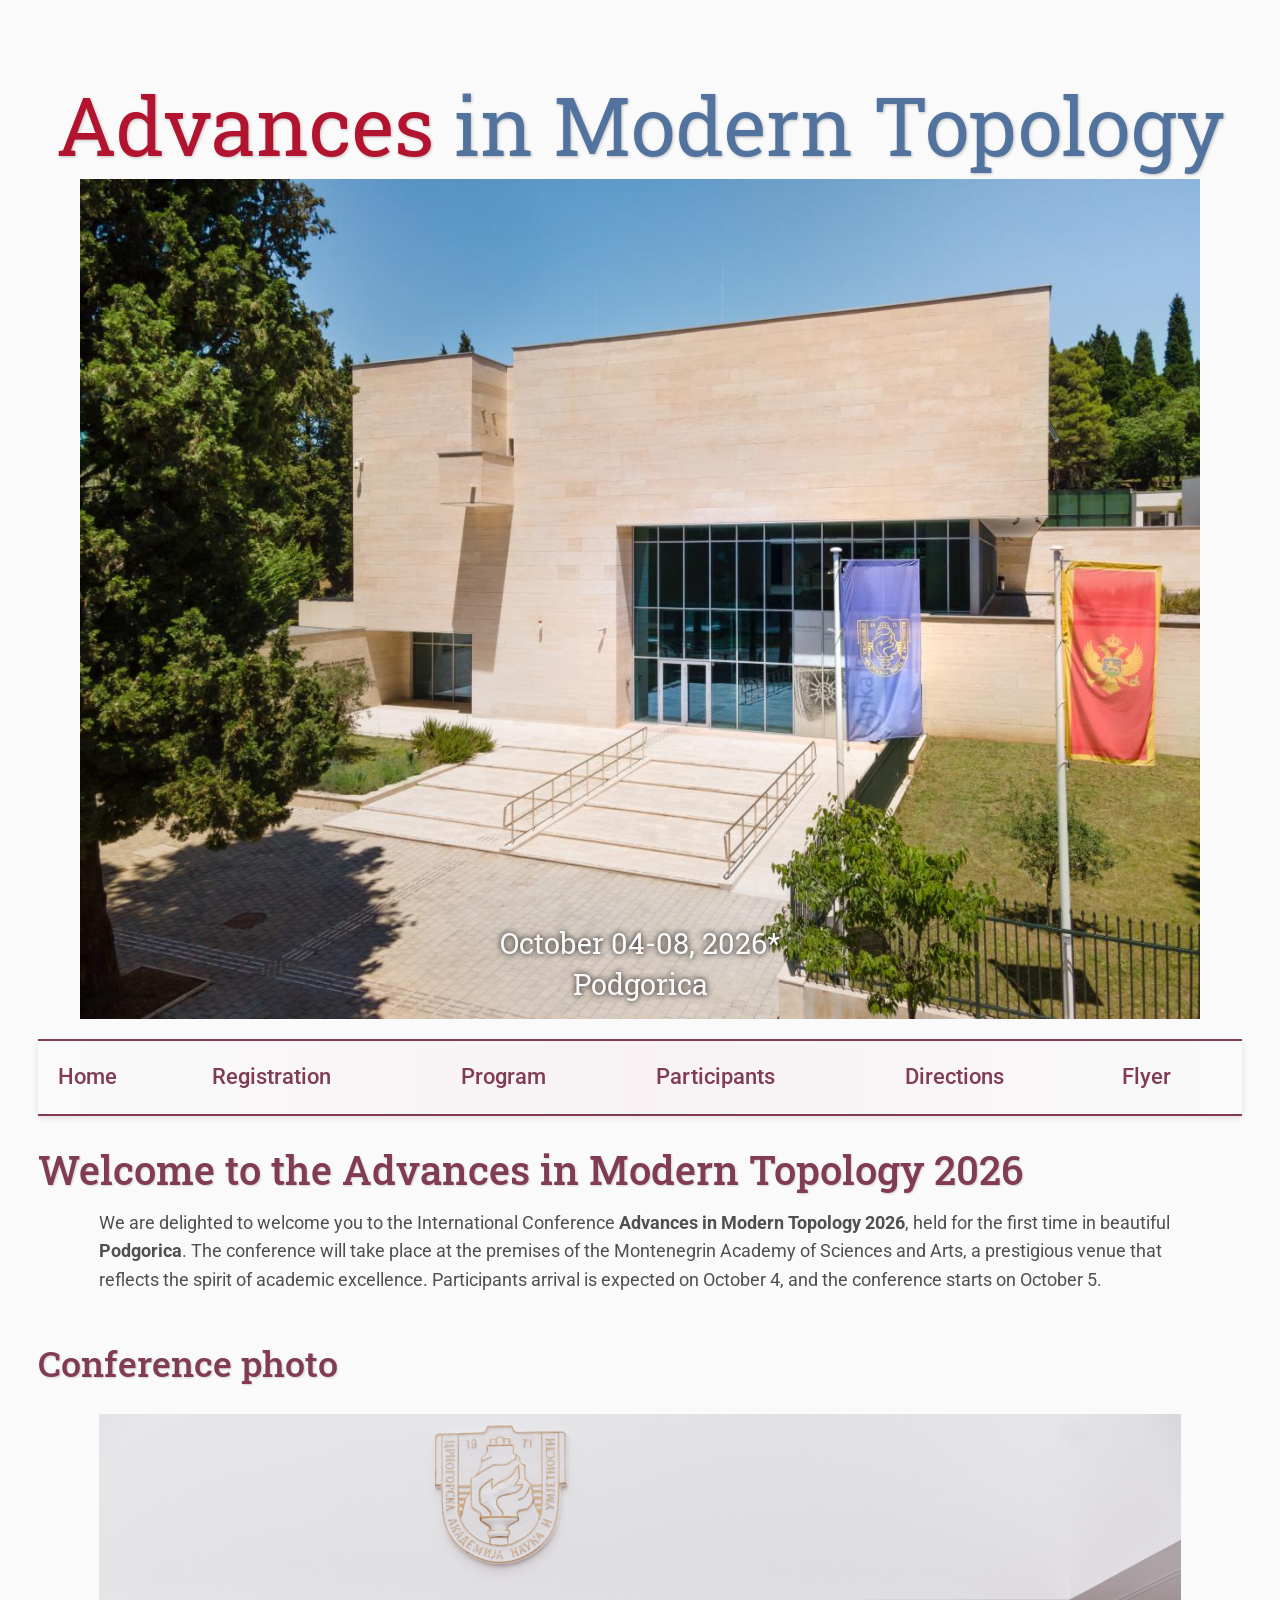
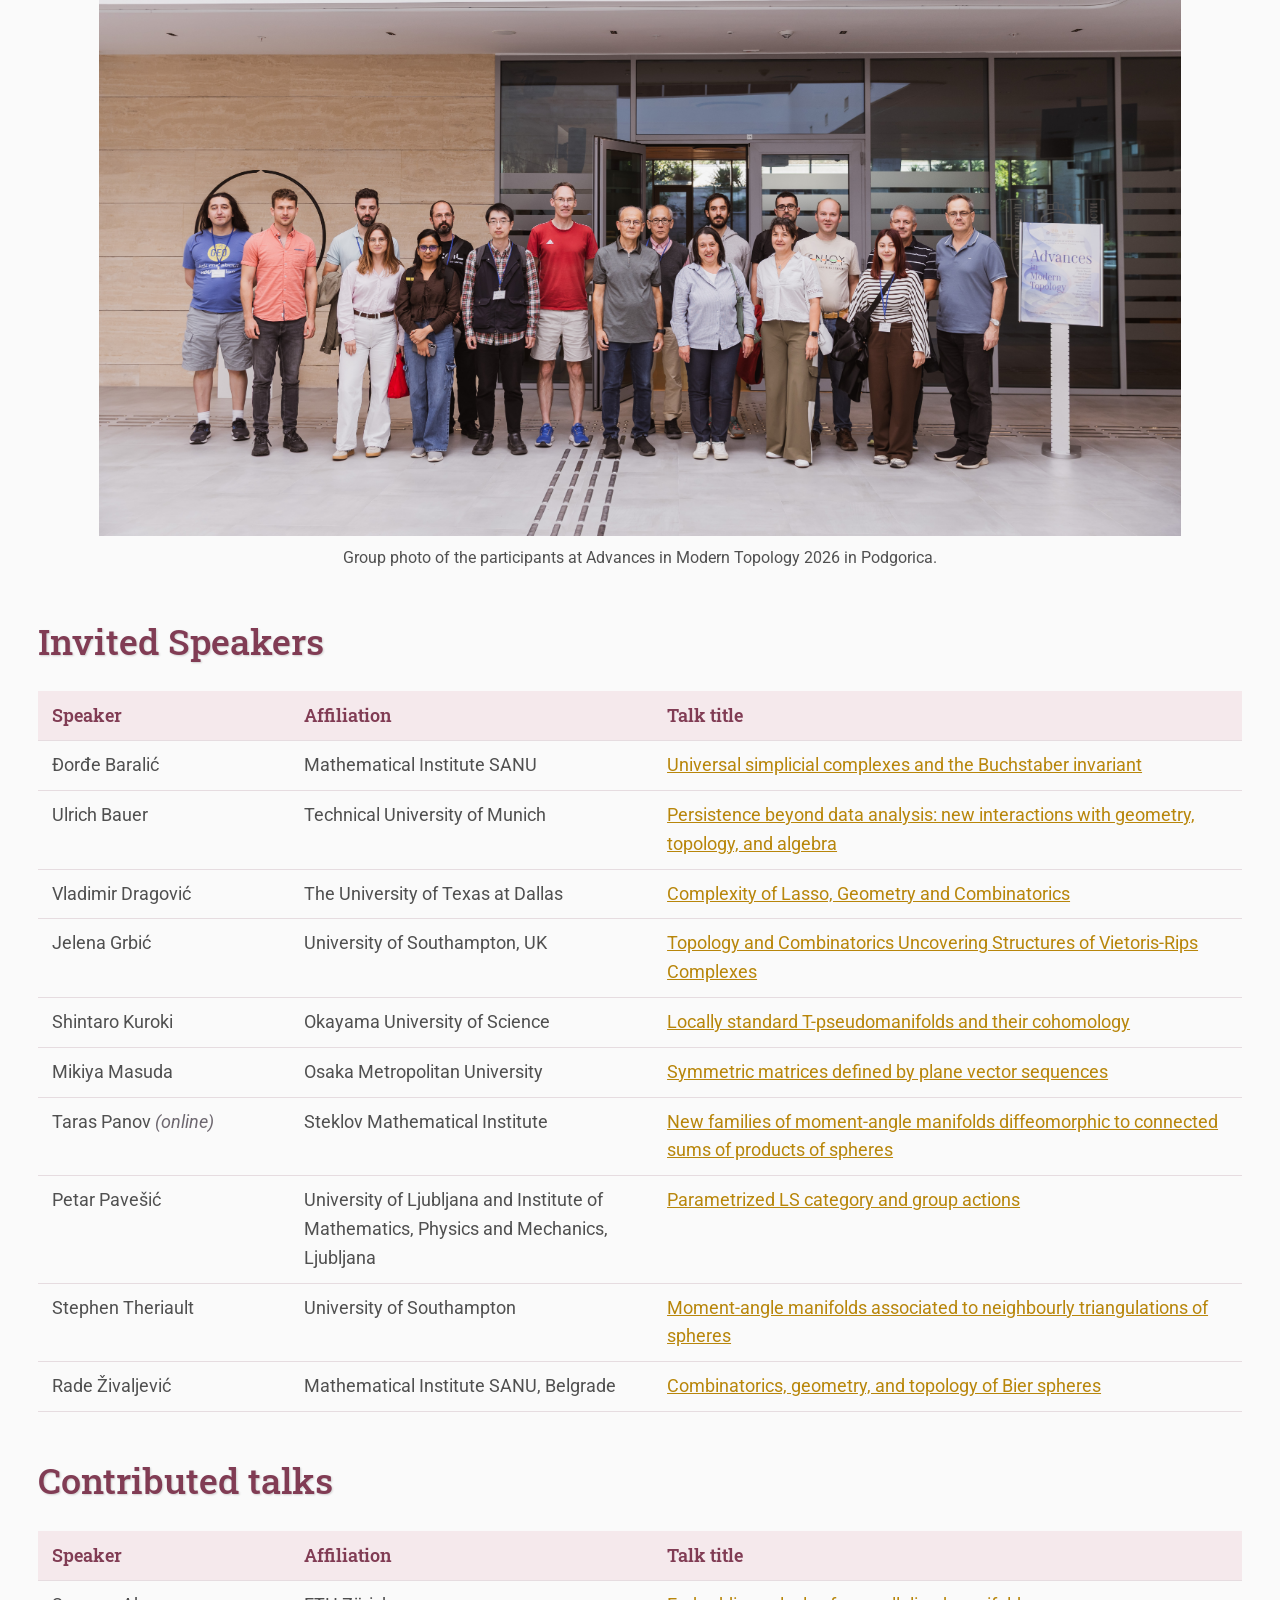
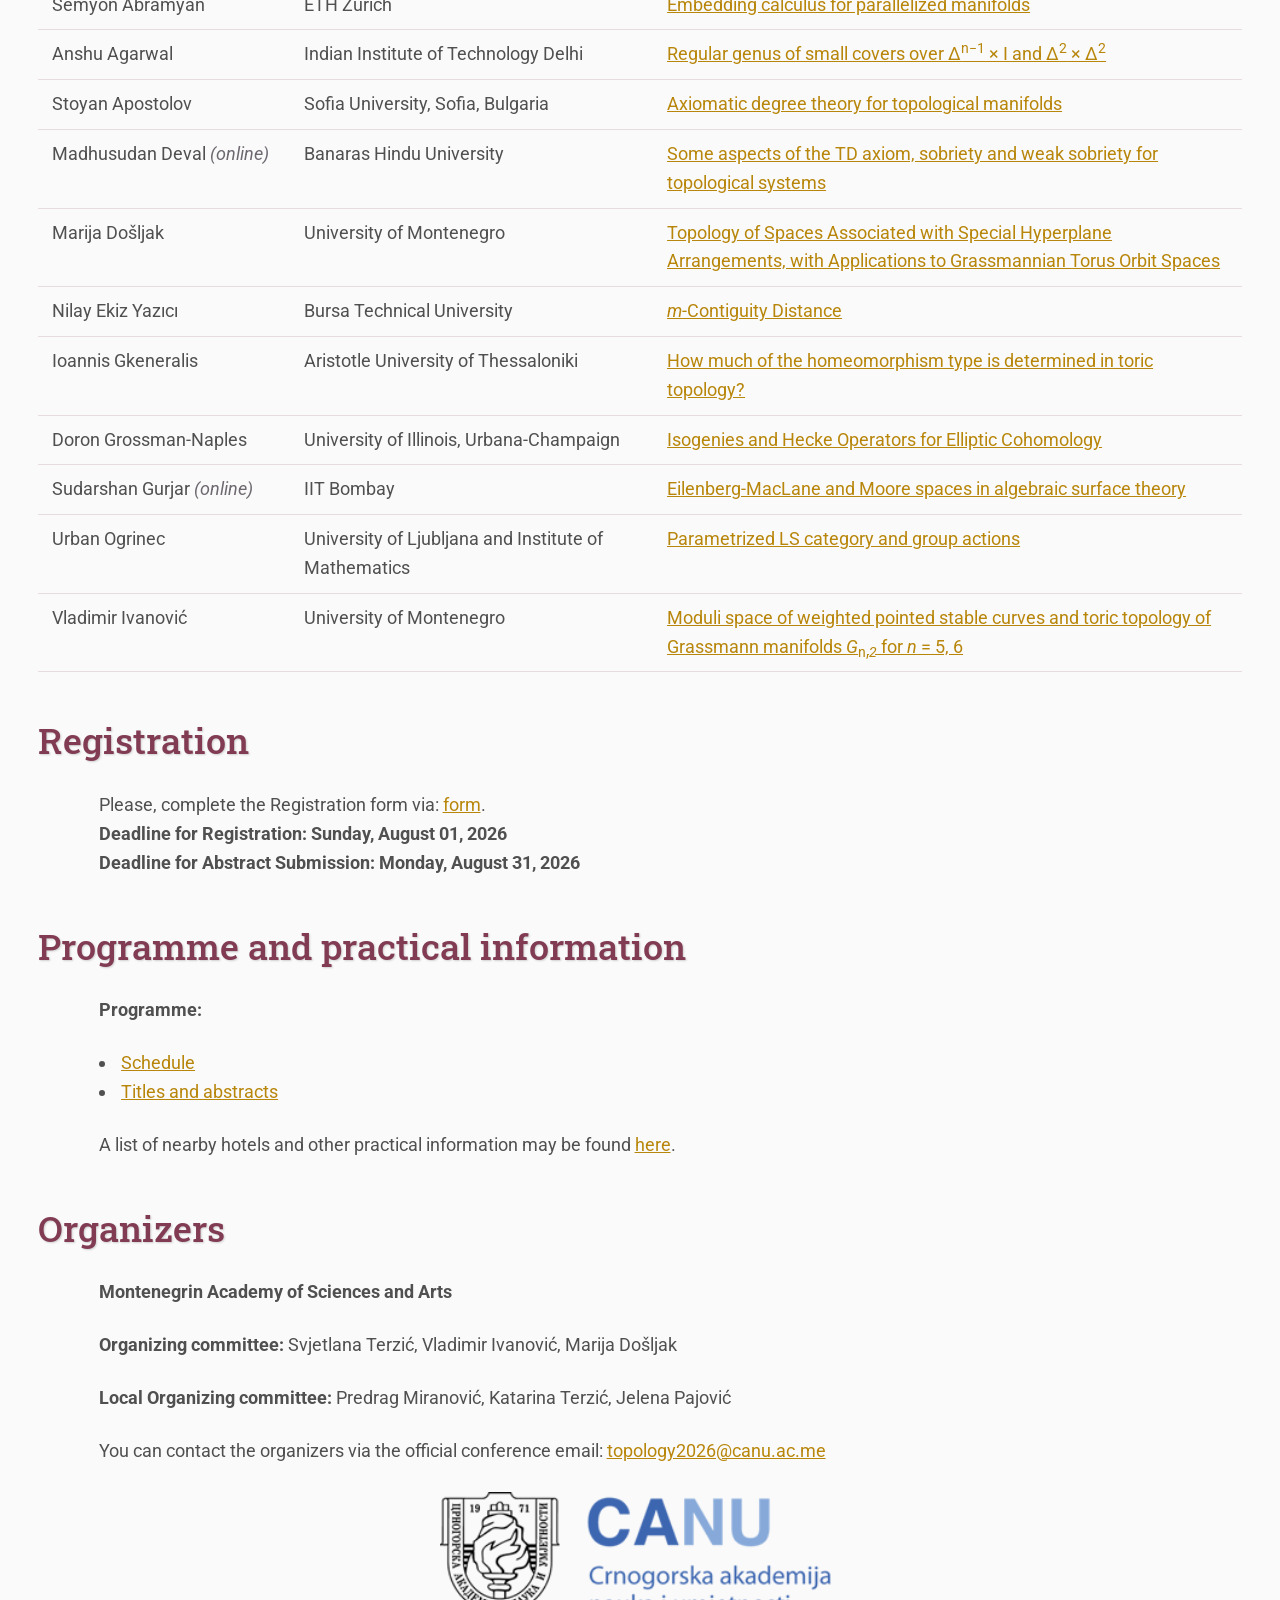
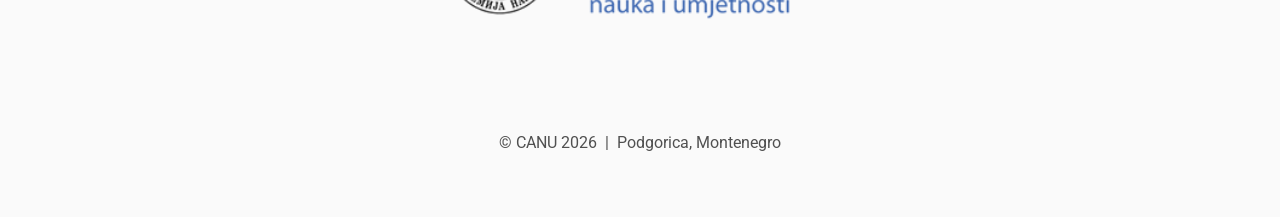
<file: index.html>
<!DOCTYPE html>
<html lang='en'>

<head>
    <base href=".">
    <link rel="shortcut icon" type="image/png" href="assets/favicon.png"/>
    <link rel="stylesheet" type="text/css" media="all" href="assets/main.css?v=20260910"/>
    <meta name="description" content="Advances in Modern Topology 2026">
    <meta name="viewport" content="width=device-width, initial-scale=1">
    <meta name="resource-type" content="document">
    <meta name="distribution" content="global">
    <meta name="KeyWords" content="Advances in Modern Topology 2026">
    <title>Advances in Modern  Topology 2026</title>
</head>

<body>

    <div class="banner">
  <span class="top-left">
    <span class="title1">Advances </span><span class="title2"> in Modern  Topology</span> 
  </span>
  <img src="assets/banner.jpg" alt="Conference venue" style="width:100%;">
   <div class="bottom-right">
            October 04-08, 2026* <br>  Podgorica<br>
        </div>
</div>
    <!-- <div class="banner">
        <img src="assets/banner.jpg" alt="Conference Template Banner">
        <div class="top-left">
            <span class="title1">Advances </span><span class="title2"> in Modern  Topology</span> 
        </div>
        <div class="bottom-right">
            October 04-08, 2026 <br>  Podgorica
        </div>
    </div> -->

    <table class="navigation">
        <tr>
            <td class="navigation">
                <a class="current" title="Conference Home Page" href=".">Home</a>
            </td>
            <td class="navigation">
                <a title="Register for the Conference" href="registration">Registration</a>
            </td>
            <td class="navigation program-dropdown">
                <a title="Conference Program" href="program">Program</a> 
                <div class="program-dropdown-menu">
                    <a href="program/abstracts">Abstracts</a>
                </div>
            </td>
            <td class="navigation">
                <a title="Conference Participants" href="participants">Participants</a>
            </td>
            <td class="navigation">
                <a title="Directions to the Conference" href="directions">Directions</a>
            </td>
            <td class="navigation">
                <a title="Conference Flyer" href="flyer">Flyer</a>
            </td>
        </tr>
    </table>
<section id="home">
  <h1>Welcome to the Advances in Modern Topology 2026</h1>
  <p>
We are delighted to welcome you to the International Conference <strong>Advances in Modern Topology 2026</strong>, 
held for the first time in beautiful <strong>Podgorica</strong>.
The conference will take place at the premises  of
the Montenegrin Academy of Sciences and Arts, a prestigious venue that
reflects the spirit of academic excellence. Participants arrival
is expected on October 4, and the conference starts on
October 5.
  </p>

    <h2>Conference photo</h2>
    <figure class="conference-photo">
        <a href="JA3A6002.jpg" target="_blank" rel="noopener">
            <img src="JA3A6002.jpg" alt="Participants at Advances in Modern Topology 2026 in Podgorica" loading="lazy">
        </a>
        <figcaption>Group photo of the participants at Advances in Modern Topology 2026 in Podgorica.</figcaption>
    </figure>

    <h2>Invited Speakers</h2>
    <table class="speakers">
        <thead>
            <tr>
                <th>Speaker</th>
                <th>Affiliation</th>
                <th>Talk title</th>
            </tr>
        </thead>
        <tbody>
            <tr>
                <td>Đorđe Baralić</td>
                <td>Mathematical Institute SANU</td>
                <td><a href="program/abstracts#dorde-baralic">Universal simplicial complexes and the Buchstaber invariant</a></td>
            </tr>
            <tr>
                <td>Ulrich Bauer</td>
                <td>Technical University of Munich</td>
                <td><a href="program/abstracts#ulrich-bauer">Persistence beyond data analysis: new interactions with geometry, topology, and algebra</a></td>
            </tr>
            <tr>
                <td>Vladimir Dragović</td>
                <td>The University of Texas at Dallas</td>
                <td><a href="program/abstracts#vladimir-dragovic">Complexity of Lasso, Geometry and Combinatorics</a></td>
            </tr>
            <tr>
                <td>Jelena Grbić</td>
                <td>University of Southampton, UK</td>
                <td><a href="program/abstracts#jelena-grbic">Topology and Combinatorics Uncovering Structures of Vietoris-Rips Complexes</a></td>
            </tr>
            <tr>
                <td>Shintaro Kuroki</td>
                <td>Okayama University of Science</td>
                <td><a href="program/abstracts#shintaro-kuroki">Locally standard T-pseudomanifolds and their cohomology</a></td>
            </tr>
            <tr>
                <td>Mikiya Masuda</td>
                <td>Osaka Metropolitan University</td>
                <td><a href="program/abstracts#mikiya-masuda">Symmetric matrices defined by plane vector sequences</a></td>
            </tr>
            <tr>
                <td>Taras Panov <span class="online">(online)</span></td>
                <td>Steklov Mathematical Institute</td>
                <td><a href="program/abstracts#taras-panov">New families of moment-angle manifolds diffeomorphic to connected sums of products of spheres</a></td>
            </tr>
            <tr>
                <td>Petar Pavešić</td>
                <td>University of Ljubljana and Institute of Mathematics, Physics and Mechanics, Ljubljana</td>
                <td><a href="program/abstracts#petar-pavesic">Parametrized LS category and group actions</a></td>
            </tr>
            <tr>
                <td>Stephen Theriault</td>
                <td>University of Southampton</td>
                <td><a href="program/abstracts#stephen-theriault">Moment-angle manifolds associated to neighbourly triangulations of spheres</a></td>
            </tr>
            <tr>
                <td>Rade Živaljević</td>
                <td>Mathematical Institute SANU, Belgrade</td>
                <td><a href="program/abstracts#rade-zivaljevic">Combinatorics, geometry, and topology of Bier spheres</a></td>
            </tr>
        </tbody>
    </table>

  <h2>Contributed talks</h2>
  <table class="speakers">
      <thead>
          <tr>
              <th>Speaker</th>
              <th>Affiliation</th>
              <th>Talk title</th>
          </tr>
      </thead>
      <tbody>
          <tr>
              <td>Semyon Abramyan</td>
              <td>ETH Zürich</td>
              <td><a href="program/abstracts#semyon-abramyan">Embedding calculus for parallelized manifolds</a></td>
          </tr>
          <tr>
              <td>Anshu Agarwal</td>
              <td>Indian Institute of Technology Delhi</td>
              <td><a href="program/abstracts#anshu-agarwal">Regular genus of small covers over Δ<sup>n−1</sup> × I and Δ<sup>2</sup> × Δ<sup>2</sup></a></td>
          </tr>
          <tr>
              <td>Stoyan Apostolov</td>
              <td>Sofia University, Sofia, Bulgaria</td>
              <td><a href="program/abstracts#stoyan-apostolov">Axiomatic degree theory for topological manifolds</a></td>
          </tr>
          <tr>
              <td>Madhusudan Deval <span class="online">(online)</span></td>
              <td>Banaras Hindu University</td>
              <td><a href="program/abstracts#madhusudan-deval">Some aspects of the TD axiom, sobriety and weak sobriety for topological systems</a></td>
          </tr>
          <tr>
              <td>Marija Došljak</td>
              <td>University of Montenegro</td>
              <td><a href="program/abstracts#marija-dosljak">Topology of Spaces Associated with Special Hyperplane Arrangements, with Applications to Grassmannian Torus Orbit Spaces</a></td>
          </tr>
          <tr>
              <td>Nilay Ekiz Yazıcı</td>
              <td>Bursa Technical University</td>
              <td><a href="program/abstracts#nilay-ekiz-yazici"><em>m</em>-Contiguity Distance</a></td>
          </tr>
          <tr>
              <td>Ioannis Gkeneralis</td>
              <td>Aristotle University of Thessaloniki</td>
              <td><a href="program/abstracts#ioannis-gkeneralis">How much of the homeomorphism type is determined in toric topology?</a></td>
          </tr>
          <tr>
              <td>Doron Grossman-Naples</td>
              <td>University of Illinois, Urbana-Champaign</td>
              <td><a href="program/abstracts#doron-grossman-naples">Isogenies and Hecke Operators for Elliptic Cohomology</a></td>
          </tr>
          <tr>
              <td>Sudarshan Gurjar <span class="online">(online)</span></td>
              <td>IIT Bombay</td>
              <td><a href="program/abstracts#sudarshan-gurjar">Eilenberg-MacLane and Moore spaces in algebraic surface theory</a></td>
          </tr>
          <tr>
              <td>Urban Ogrinec</td>
              <td>University of Ljubljana and Institute of Mathematics</td>
              <td><a href="program/abstracts#urban-ogrinec">Parametrized LS category and group actions</a></td>
          </tr>
          <tr>
              <td>Vladimir Ivanović</td>
              <td>University of Montenegro</td>
              <td><a href="program/abstracts#vladimir-ivanovic">Moduli space of weighted pointed stable curves and toric topology of Grassmann manifolds <em>G</em><sub>n,<em>2</em></sub> for <em>n</em> = 5, 6</a></td>
          </tr>
      </tbody>
  </table>

    <!-- <h2>Topics</h2>
    <ul>
    <li>• Algebraic Topology</li>
    <li>• Algebraic Geometry</li>
    <li>• Applications and Interdisciplinary Approaches</li>
    </ul> -->

  <h2>Registration</h2>

   <p>Please, complete the Registration form via: 
    <a href="https://forms.gle/Fk1rVbHeUYNRgwCN9">form</a>. 
    <br><strong>Deadline for Registration: Sunday, August 01, 2026</strong><br>
    <strong>Deadline for Abstract Submission: Monday, August 31, 2026</strong><br></p> 
  </p>
</section>

    <h2>Programme and practical information</h2>
    <p><strong>Programme:</strong></p>
    <ul class="programme-list">
        <li><a href="program">Schedule</a></li>
        <li><a href="program/abstracts">Titles and abstracts</a></li>
    </ul>
    <p>A list of nearby hotels and other practical information may be found <a href="directions">here</a>.</p>

    <h2>Organizers</h2> 
    <p><strong>Montenegrin Academy of Sciences and Arts</strong></p>
    <p><strong>Organizing committee:</strong> 
        Svjetlana Terzić, 
        Vladimir Ivanović, 
        Marija Došljak
    </p>
    <p><strong>Local Organizing committee:</strong> Predrag Miranović, Katarina Terzić, Jelena Pajović</p>
    <p>
        You can contact the organizers via the official conference email: <a href="mailto:topology2026@canu.ac.me">topology2026@canu.ac.me</a>
    </p>
    <table class="sponsors">
        <tr>
            <td class="sponsor">
                <a href="http://www.canu.me/">
                    <img src="assets/canu.png" alt="First Sponsor Name">
                </a>
            </td>
            <!-- <td class="sponsor">
                <a href="http://www.canu.me/">
                    <img src="assets/kitten3.jpg" alt="Third Sponsor Name">
                </a> -->
            
        </tr>
    </table>

    <footer>
        &copy; CANU 2026
        &nbsp;|&nbsp; Podgorica, Montenegro
    </footer>

</body>
</html>
</file>
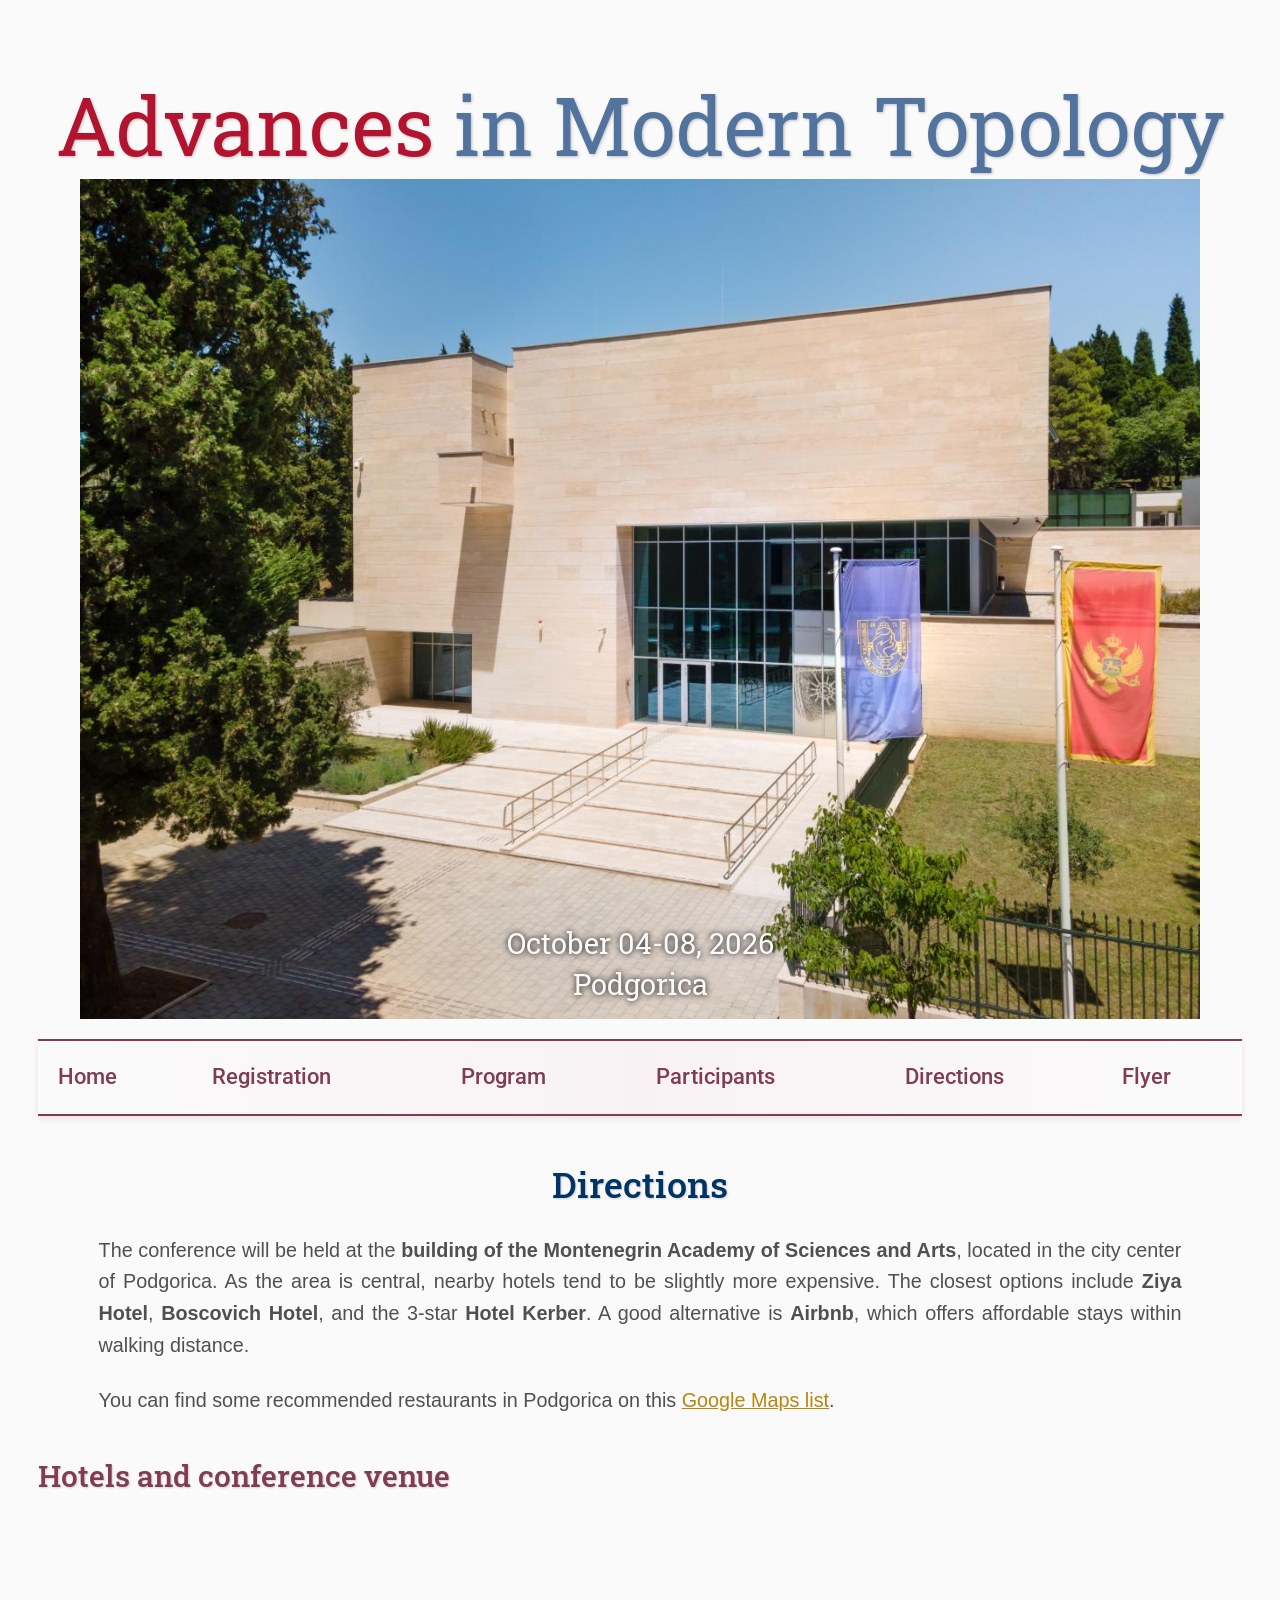
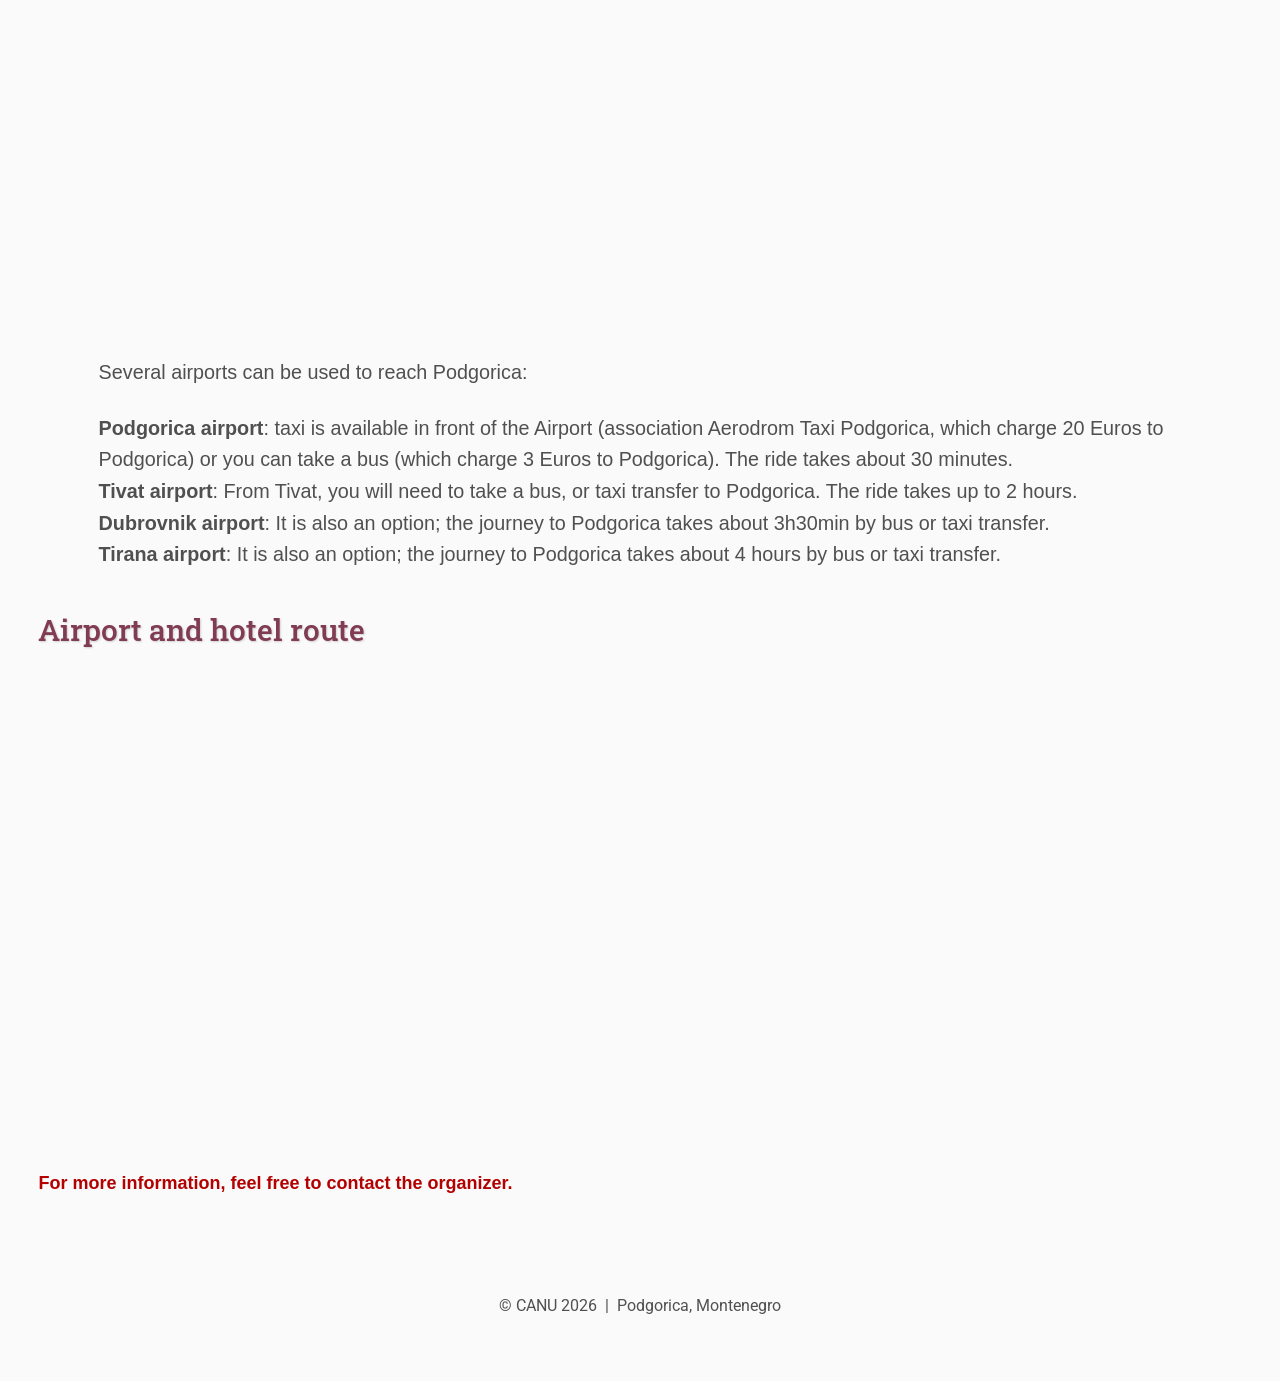
<file: directions/index.html>
<!DOCTYPE html>
<html lang='en'>

<head>
    <base href="..">
    <link rel="shortcut icon" type="image/png" href="assets/favicon.png"/>
    <link rel="stylesheet" type="text/css" media="all" href="assets/main.css?v=20260910"/>
    <meta name="description" content="Conference Template">
    <meta name="viewport" content="width=device-width, initial-scale=1">
    <meta name="resource-type" content="document">
    <meta name="distribution" content="global">
    <meta name="KeyWords" content="Conference">
    <title>Directions | Conference Template</title>
</head>

<body>

    <div class="banner">
  <span class="top-left">
    <span class="title1">Advances </span><span class="title2"> in Modern  Topology</span> 
  </span>
  <img src="assets/banner.jpg" alt="Conference venue" style="width:100%;">
   <div class="bottom-right">
            October 04-08, 2026 <br>  Podgorica
        </div>
</div>

    <table class="navigation">
        <tr>
            <td class="navigation">
                <a title="Conference Home Page" href=".">Home</a>
            </td>
            <td class="navigation">
                <a title="Register for the Conference" href="registration">Registration</a>
            </td>
            <td class="navigation program-dropdown">
                <a title="Conference Program" href="program">Program</a> 
                <div class="program-dropdown-menu">
                    <a href="program/abstracts">Abstracts</a>
                </div>
            </td>
            <td class="navigation">
                <a title="Conference Participants" href="participants">Participants</a>
            </td>
            <td class="navigation">
                <a class="current" title="Directions to the Conference" href="directions">Directions</a>
            </td>
            <td class="navigation">
                <a title="Conference Flyer" href="flyer">Flyer</a>
            </td>
        </tr>
    </table>


<section id="directions" style="margin: 2em 0; font-family: 'Segoe UI', sans-serif;">
  <h2 style="color: #003366; text-align: center;">Directions</h2>
  <p style="font-size: 1.1em; line-height: 1.6; text-align: justify;">
    The conference will be held at the <strong>building of the Montenegrin Academy of Sciences and Arts</strong>, located in the city center of Podgorica.
    As the area is central, nearby hotels tend to be slightly more expensive. The closest options include <strong>Ziya Hotel</strong>, <strong>Boscovich Hotel</strong>, and the 3‑star <strong>Hotel Kerber</strong>.
    A good alternative is <strong>Airbnb</strong>, which offers affordable stays within walking distance. 
  </p>
    <p style="font-size: 1.1em; line-height: 1.6; text-align: justify;">
        You can find some recommended restaurants in Podgorica on this <a href="https://maps.app.goo.gl/vGuSvb5BqeuJ3h2Z6" target="_blank" rel="noopener noreferrer">Google Maps list</a>.
    </p>

  <h3>Hotels and conference venue</h3>


    <!-- <iframe class="directions" src="https://www.google.com/maps/embed?pb=!1m16!1m12!1m3!1d2081.9420286631876!2d19.26877948616867!3d42.44240595621715!2m3!1f0!2f0!3f0!3m2!1i1024!2i768!4f13.1!2m1!1sHotels!5e0!3m2!1sen!2s!4v1775900545746!5m2!1sen!2s"></iframe> -->
<iframe class="directions" title="Hotels and conference venue in central Podgorica" src="https://www.google.com/maps/embed?pb=!1m16!1m12!1m3!1d2081.9420286631876!2d19.26877948616867!3d42.44240595621715!2m3!1f0!2f0!3f0!3m2!1i1024!2i768!4f13.1!2m1!1sHotels!5e0!3m2!1sen!2s!4v1775900545746!5m2!1sen!2s" allowfullscreen="" loading="lazy" referrerpolicy="no-referrer-when-downgrade"></iframe>
    

    <p style="font-size: 1.1em; line-height: 1.6; text-align: justify;">
    Several airports can be used to reach Podgorica:
  </p>
  <ul style="font-size: 1.1em; line-height: 1.6; ">
    <li><strong>Podgorica airport</strong>: taxi is available in front of the Airport (association Aerodrom Taxi Podgorica, which charge 20 Euros to Podgorica) or you can take a bus (which charge 3 Euros to Podgorica). The ride takes about 30 minutes.</li>
    <li><strong>Tivat airport</strong>: From Tivat, you will need to take a bus, or taxi transfer to Podgorica. The ride takes up to 2 hours.</li>
    <li><strong>Dubrovnik airport</strong>: It is also an option; the journey to Podgorica takes about 3h30min by bus or taxi transfer.</li>
    <li><strong>Tirana airport</strong>: It is also an option; the journey to Podgorica takes about 4 hours by bus or taxi transfer.</li>  
</ul>



<h3>Airport and hotel route</h3>
<iframe class="directions" title="Route from Podgorica Airport to hotels and the conference venue" src="https://www.google.com/maps/embed?pb=!1m52!1m12!1m3!1d33331.25904077908!2d19.26617210834634!3d42.40442391123263!2m3!1f0!2f0!3f0!3m2!1i1024!2i768!4f13.1!4m37!3e0!4m5!1s0x134de96c4166ce8f%3A0x9bb6c7b94a148fad!2sPodgorica%20Arpt%2C%20Podgorica%2081000%2C%20Montenegro!3m2!1d42.367829799999996!2d19.246746599999998!4m5!1s0x134deb41b37812cd%3A0x227456b5bd88b708!2sRamada%20by%20Wyndham%20Podgorica%2C%20Blv%20Save%20Kovacevica%2074%2C%20Podgorica%2081000%2C%20Montenegro!3m2!1d42.431243099999996!2d19.2630557!4m5!1s0x134deb46296b3aed:0xa830e65a91c3c50a!2sHilton%20Podgorica%20Crna%20Gora%2C%202%20Bulevar%20Svetog%20Petra%20Cetinjskog%2C%20Podgorica%2081000%2C%20Montenegro!3m2!1d42.4389031!2d19.263093299999998!4m5!1s0x134deb4f3cd44af1:0x5d9fb6322ce74267!2sBoscovich%20Boutique%20Hotel%2C%2055%20Marka%20Miljanova%2C%20Podgorica%2081000%2C%20Montenegro!3m2!1d42.4413194!2d19.2669458!4m5!1s0x134deb4c29937cdb:0x493914cd4206365f!2sZIYA%2C%2010%20Beogradska%2C%20Podgorica%2081000%2C%20Montenegro!3m2!1d42.4431893!2d19.267964499999998!4m5!1s0x134debf975e7ab0f:0x911110a6d07252a0!2sMontenegrin%20Academy%20of%20Sciences%20and%20Arts%20-%20CANU%2C%20Ulica%2C%205%20Rista%20Stijovi%C4%87%2C%20Podgorica%2C%20Montenegro!3m2!1d42.4431661!2d19.2707865!5e0!3m2!1sen!2s!4v1777881721284!5m2!1sen!2s" allowfullscreen="" loading="lazy" referrerpolicy="no-referrer-when-downgrade"></iframe>
    <!-- <img class="center" src="assets/kitten4.jpg" alt="This is just a kitten right now" id="kitten"> -->

   <br><br>
    <span style="font-weight: bold; color: #b30000;">For more information, feel free to contact the organizer.</span>
</section>
   <footer>
        &copy; CANU 2026
        &nbsp;|&nbsp; Podgorica, Montenegro
    </footer>

</body>
</html>
</file>
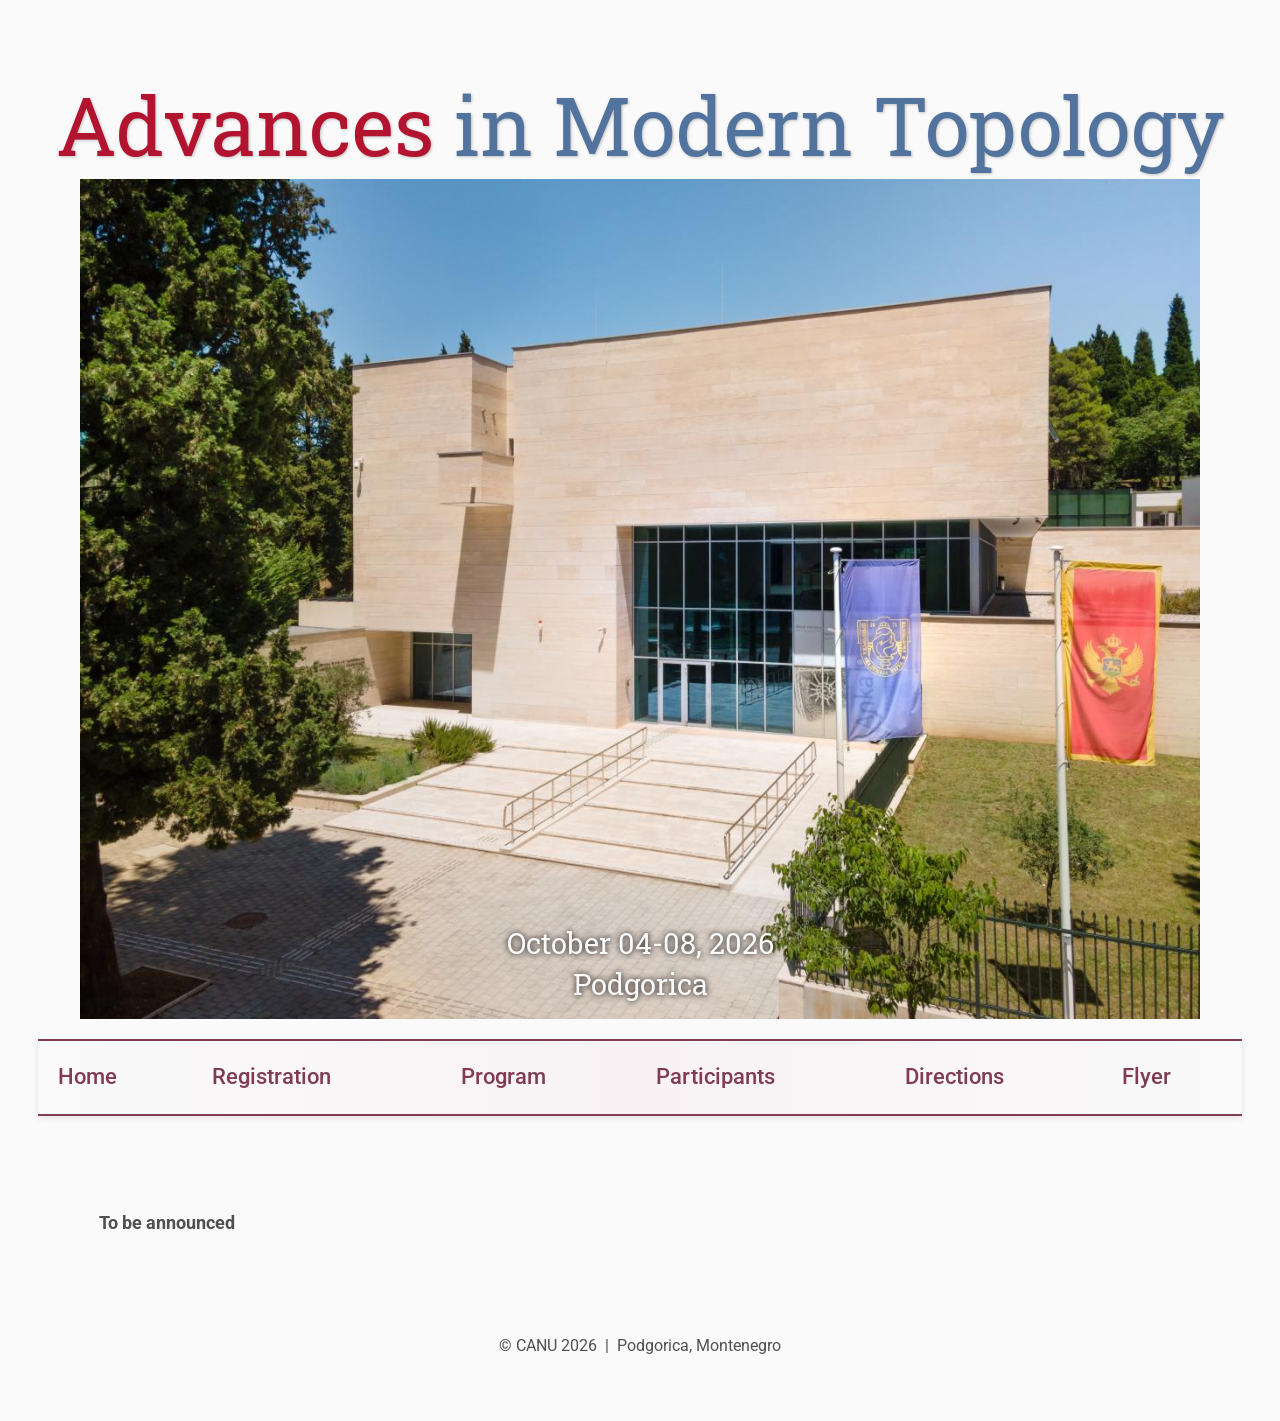
<file: flyer/index.html>
<!DOCTYPE html>
<html lang='en'>

<head>
    <base href="..">
    <link rel="shortcut icon" type="image/png" href="assets/favicon.png"/>
    <link rel="stylesheet" type="text/css" media="all" href="assets/main.css?v=20260910"/>
    <meta name="description" content="Conference Template">
    <meta name="viewport" content="width=device-width, initial-scale=1">
    <meta name="resource-type" content="document">
    <meta name="distribution" content="global">
    <meta name="KeyWords" content="Conference">
    <title>Flyer | Conference Template</title>
</head>

<body>

     <div class="banner">
  <span class="top-left">
    <span class="title1">Advances </span><span class="title2"> in Modern  Topology</span> 
  </span>
  <img src="assets/banner.jpg" alt="Conference venue" style="width:100%;">
   <div class="bottom-right">
            October 04-08, 2026 <br>  Podgorica
        </div>
</div>

    <table class="navigation">
        <tr>
            <td class="navigation">
                <a title="Conference Home Page" href=".">Home</a>
            </td>
            <td class="navigation">
                <a title="Register for the Conference" href="registration">Registration</a>
            </td>
            <td class="navigation program-dropdown">
                <a title="Conference Program" href="program">Program</a> 
                <div class="program-dropdown-menu">
                    <a href="program/abstracts">Abstracts</a>
                </div>
            </td>
            <td class="navigation">
                <a title="Conference Participants" href="participants">Participants</a>
            </td>
            <td class="navigation">
                <a title="Directions to the Conference" href="directions">Directions</a>
            </td>
            <td class="navigation">
                <a class="current" title="Conference Flyer" href="flyer">Flyer</a>
            </td>
        </tr>
    </table>

    <br>
    
    <div class="announcement">
        <p><strong>To be announced</strong></p>
    </div>
    <!-- <p>
        So these are the flyers that <a target="_blank" href="https://math.jonathanalcaraz.com/">Jonathan Alcaraz</a>
        designed for <a target="_blank" href="http://math.ucr.edu/~mathconn/">MathConnections 2019</a>.
        Click on the color or grayscale flyer below to download a pdf.
    </p>

    <table class="flyers">
        <tr>
            <td class="flyer">
                <a href="assets/MathConnections-Flyer.pdf">
                    <img src="assets/MathConnections-Flyer.png" alt="MathConnections Color Flyer" style="width:100%">
                </a>
            </td>
            <td class="flyer">
                <a href="assets/MathConnections-FlyerBW.pdf">
                    <img src="assets/MathConnections-FlyerBW.png" alt="MathConnections BW Flyer" style="width:100%">
                </a>
            </td>
        </tr>
    </table> -->

    <footer>
        &copy; CANU 2026
        &nbsp;|&nbsp; Podgorica, Montenegro
    </footer>

</body>
</html>
</file>
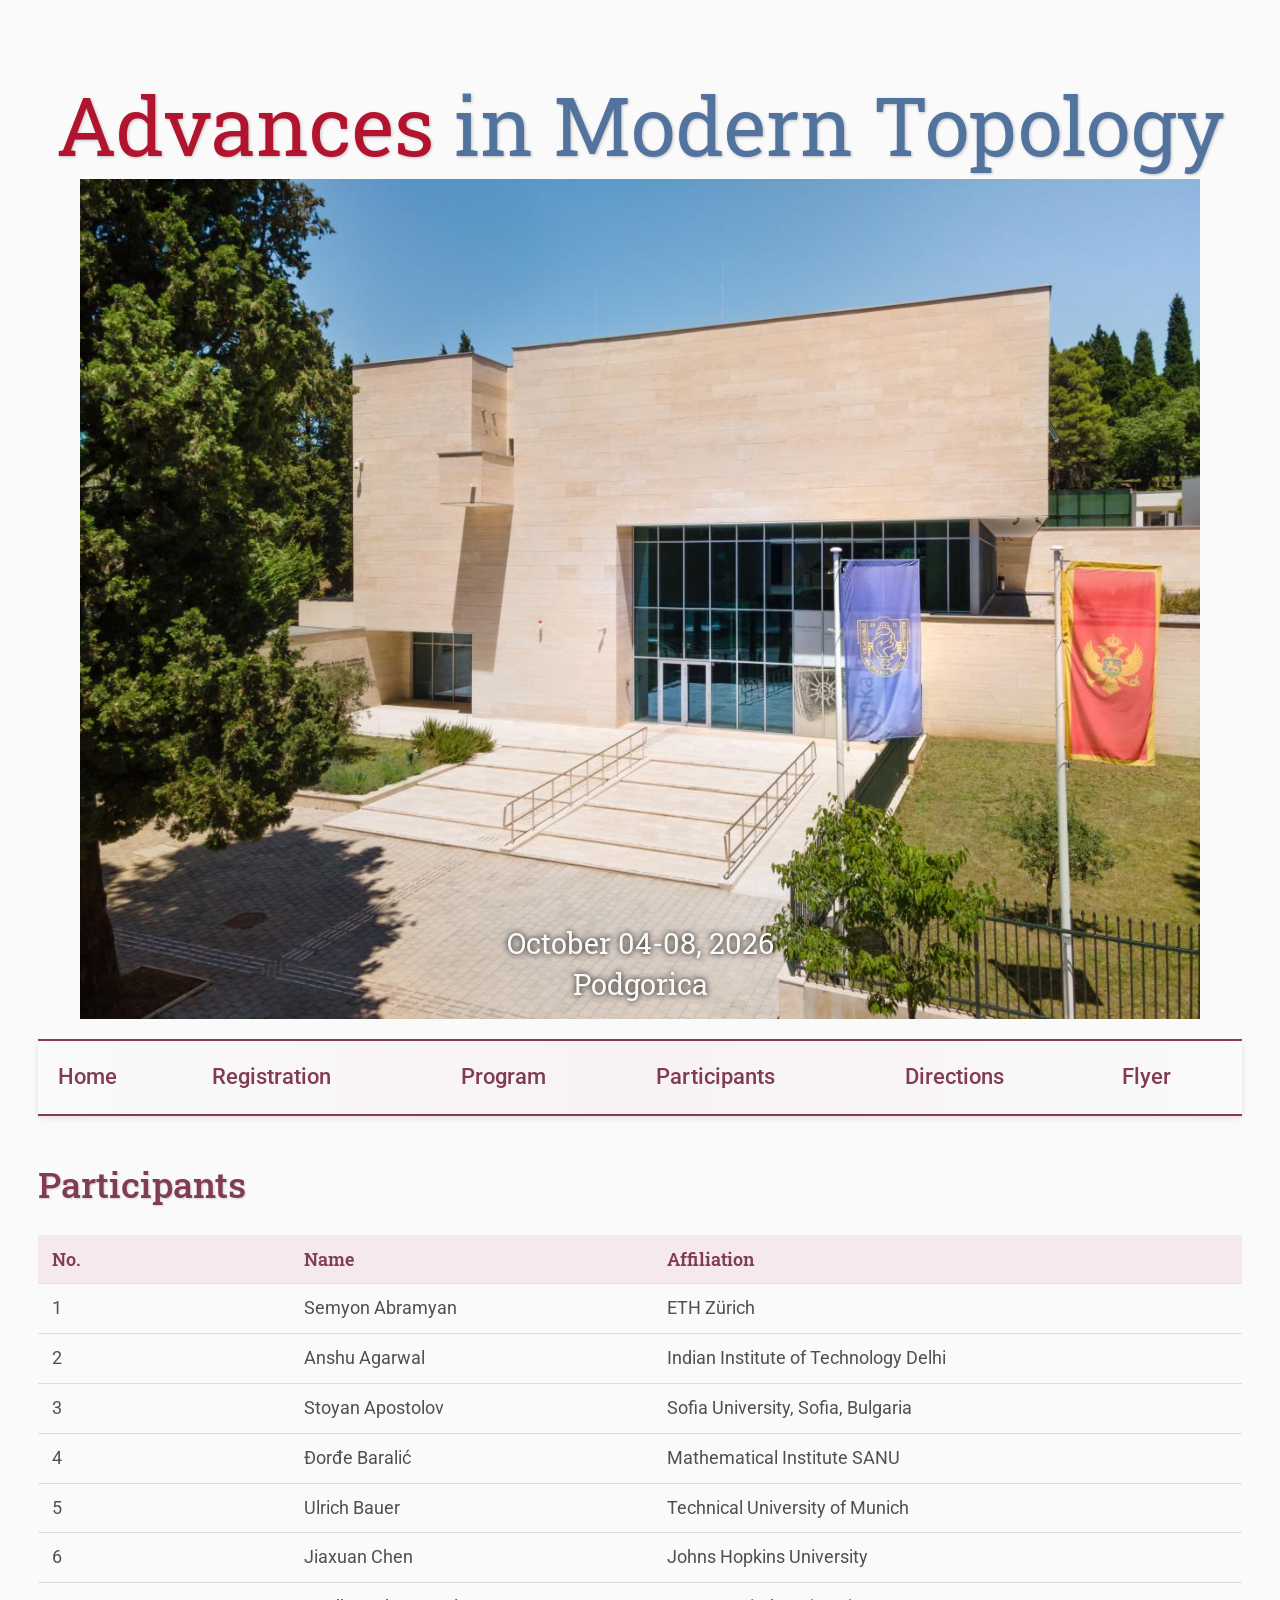
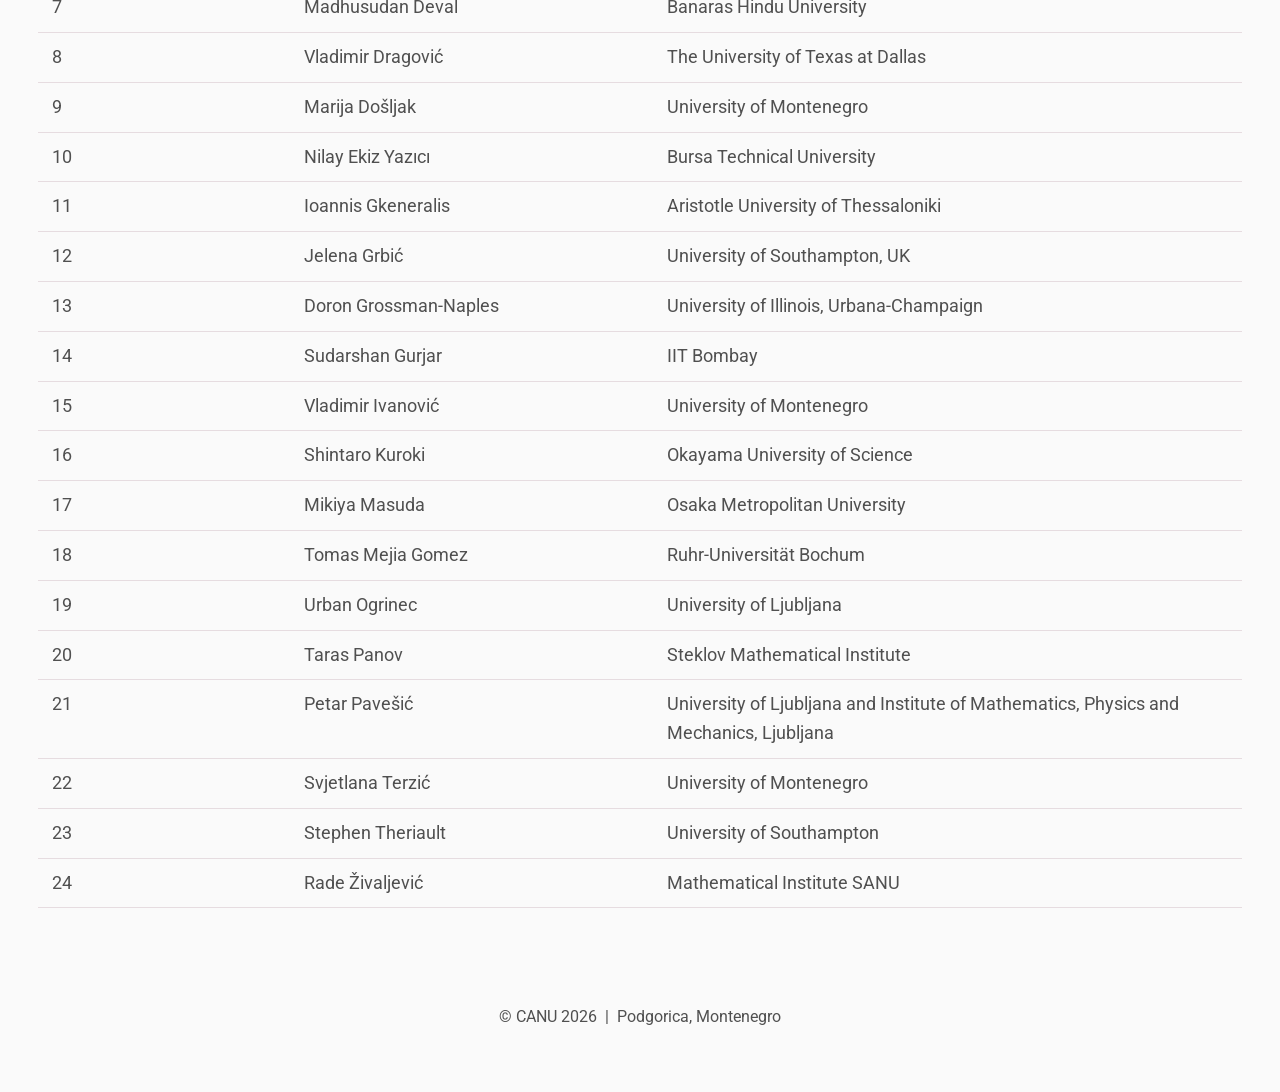
<file: participants/index.html>
<!DOCTYPE html>
<html lang="en">

<head>
    <base href="..">
    <link rel="shortcut icon" type="image/png" href="assets/favicon.png"/>
    <link rel="stylesheet" type="text/css" media="all" href="assets/main.css?v=20260910"/>
    <meta name="description" content="Participants | Advances in Modern Topology 2026">
    <meta name="viewport" content="width=device-width, initial-scale=1">
    <meta name="resource-type" content="document">
    <meta name="distribution" content="global">
    <meta name="keywords" content="Advances in Modern Topology, participants">
    <title>Participants | Advances in Modern Topology 2026</title>
</head>

<body>

    <div class="banner">
        <span class="top-left">
            <span class="title1">Advances </span><span class="title2"> in Modern Topology</span>
        </span>
        <img src="assets/banner.jpg" alt="Conference venue" style="width:100%;">
        <div class="bottom-right">
            October 04-08, 2026 <br> Podgorica
        </div>
    </div>

    <table class="navigation">
        <tr>
            <td class="navigation">
                <a title="Conference Home Page" href=".">Home</a>
            </td>
            <td class="navigation">
                <a title="Register for the Conference" href="registration">Registration</a>
            </td>
            <td class="navigation program-dropdown">
                <a title="Conference Program" href="program">Program</a>
                <div class="program-dropdown-menu">
                    <a href="program/abstracts">Abstracts</a>
                </div>
            </td>
            <td class="navigation">
                <a class="current" title="Conference Participants" href="participants">Participants</a>
            </td>
            <td class="navigation">
                <a title="Directions to the Conference" href="directions">Directions</a>
            </td>
            <td class="navigation">
                <a title="Conference Flyer" href="flyer">Flyer</a>
            </td>
        </tr>
    </table>

    <h2>Participants</h2>
    <table class="speakers">
        <thead>
            <tr>
                <th>No.</th>
                <th>Name</th>
                <th>Affiliation</th>
            </tr>
        </thead>
        <tbody>
            <tr><td>1</td><td>Semyon Abramyan</td><td>ETH Zürich</td></tr>
            <tr><td>2</td><td>Anshu Agarwal</td><td>Indian Institute of Technology Delhi</td></tr>
            <tr><td>3</td><td>Stoyan Apostolov</td><td>Sofia University, Sofia, Bulgaria</td></tr>
            <tr><td>4</td><td>Đorđe Baralić</td><td>Mathematical Institute SANU</td></tr>
            <tr><td>5</td><td>Ulrich Bauer</td><td>Technical University of Munich</td></tr>
            <tr><td>6</td><td>Jiaxuan Chen</td><td>Johns Hopkins University</td></tr>
            <tr><td>7</td><td>Madhusudan Deval</td><td>Banaras Hindu University</td></tr>
            <tr><td>8</td><td>Vladimir Dragović</td><td>The University of Texas at Dallas</td></tr>
            <tr><td>9</td><td>Marija Došljak</td><td>University of Montenegro</td></tr>
            <tr><td>10</td><td>Nilay Ekiz Yazıcı</td><td>Bursa Technical University</td></tr>
            <tr><td>11</td><td>Ioannis Gkeneralis</td><td>Aristotle University of Thessaloniki</td></tr>
            <tr><td>12</td><td>Jelena Grbić</td><td>University of Southampton, UK</td></tr>
            <tr><td>13</td><td>Doron Grossman-Naples</td><td>University of Illinois, Urbana-Champaign</td></tr>
            <tr><td>14</td><td>Sudarshan Gurjar</td><td>IIT Bombay</td></tr>
            <tr><td>15</td><td>Vladimir Ivanović</td><td>University of Montenegro</td></tr>
            <tr><td>16</td><td>Shintaro Kuroki</td><td>Okayama University of Science</td></tr>
            <tr><td>17</td><td>Mikiya Masuda</td><td>Osaka Metropolitan University</td></tr>
            <tr><td>18</td><td>Tomas Mejia Gomez</td><td>Ruhr-Universität Bochum</td></tr>
            <tr><td>19</td><td>Urban Ogrinec</td><td>University of Ljubljana</td></tr>
            <tr><td>20</td><td>Taras Panov</td><td>Steklov Mathematical Institute</td></tr>
            <tr><td>21</td><td>Petar Pavešić</td><td>University of Ljubljana and Institute of Mathematics, Physics and Mechanics, Ljubljana</td></tr>
            <tr><td>22</td><td>Svjetlana Terzić</td><td>University of Montenegro</td></tr>
            <tr><td>23</td><td>Stephen Theriault</td><td>University of Southampton</td></tr>
            <tr><td>24</td><td>Rade Živaljević</td><td>Mathematical Institute SANU</td></tr>
        </tbody>
    </table>

    <footer>
        &copy; CANU 2026
        &nbsp;|&nbsp; Podgorica, Montenegro
    </footer>

</body>
</html>
</file>
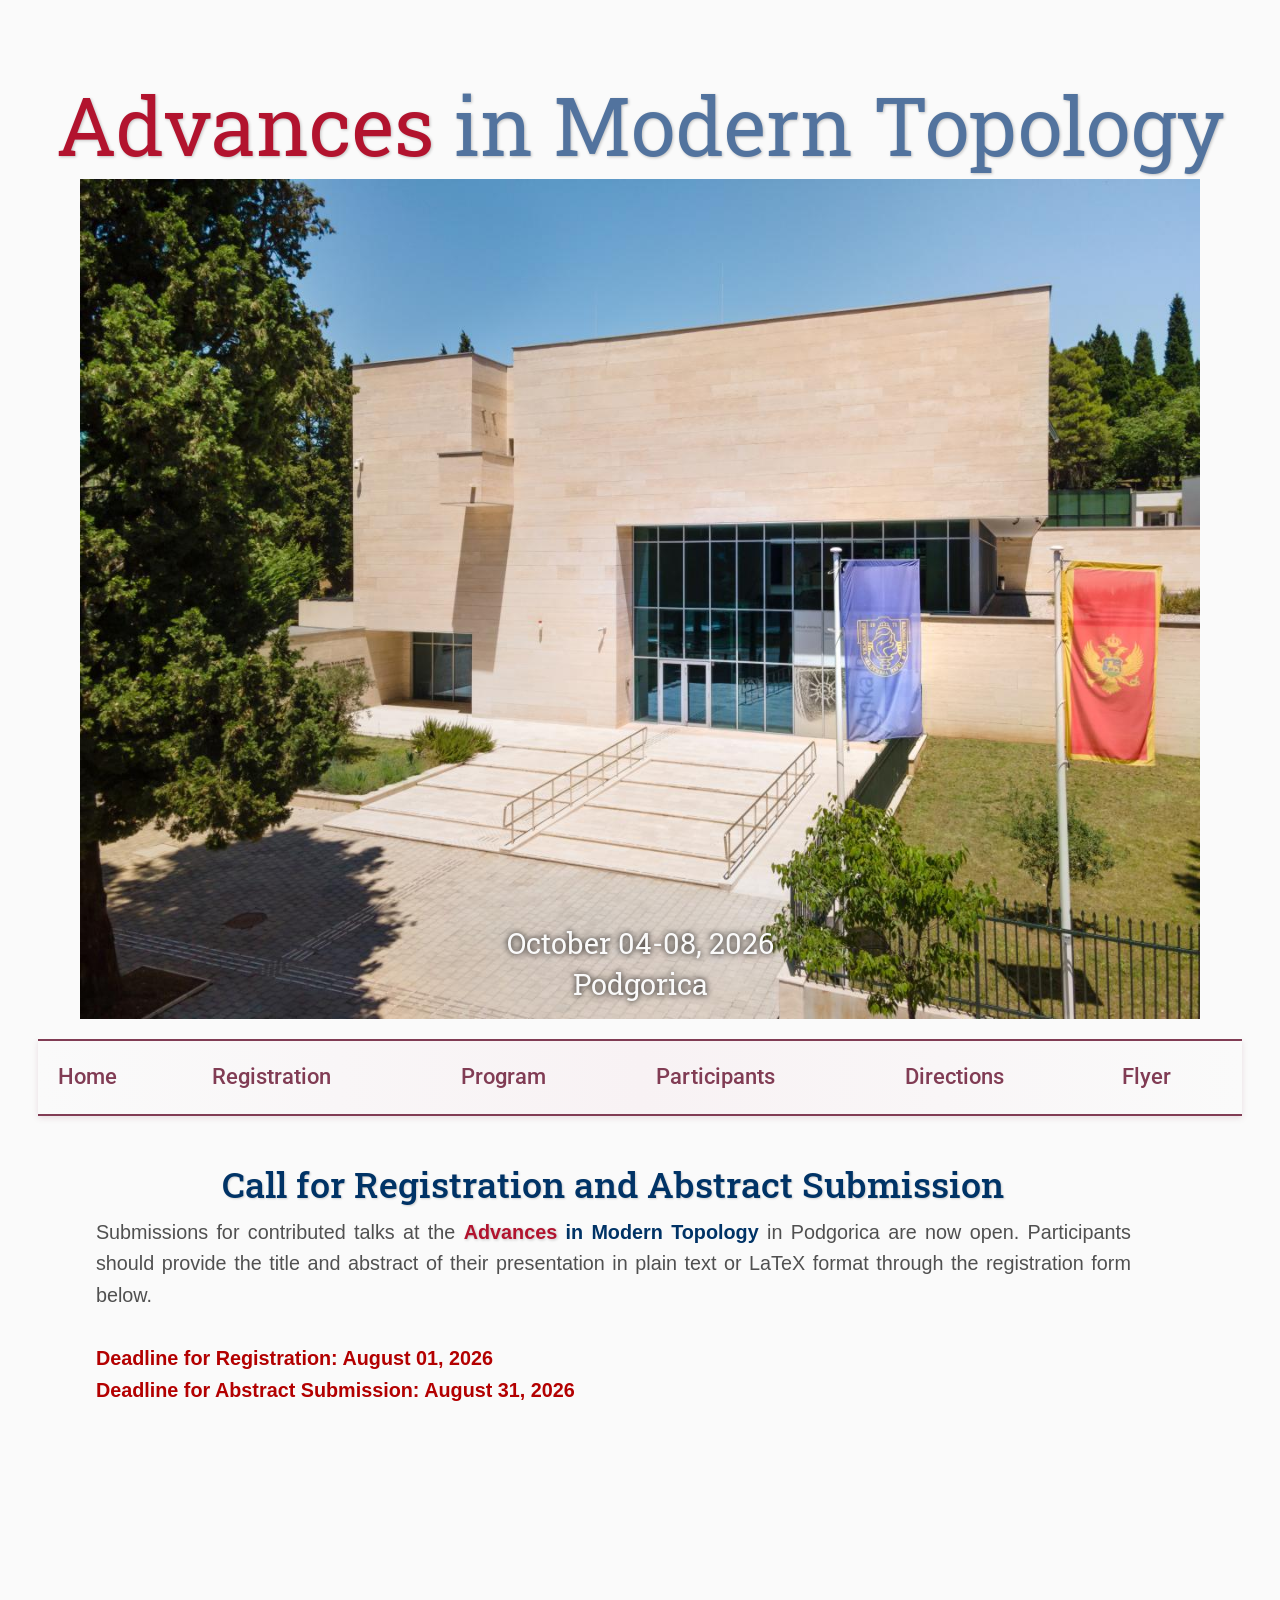
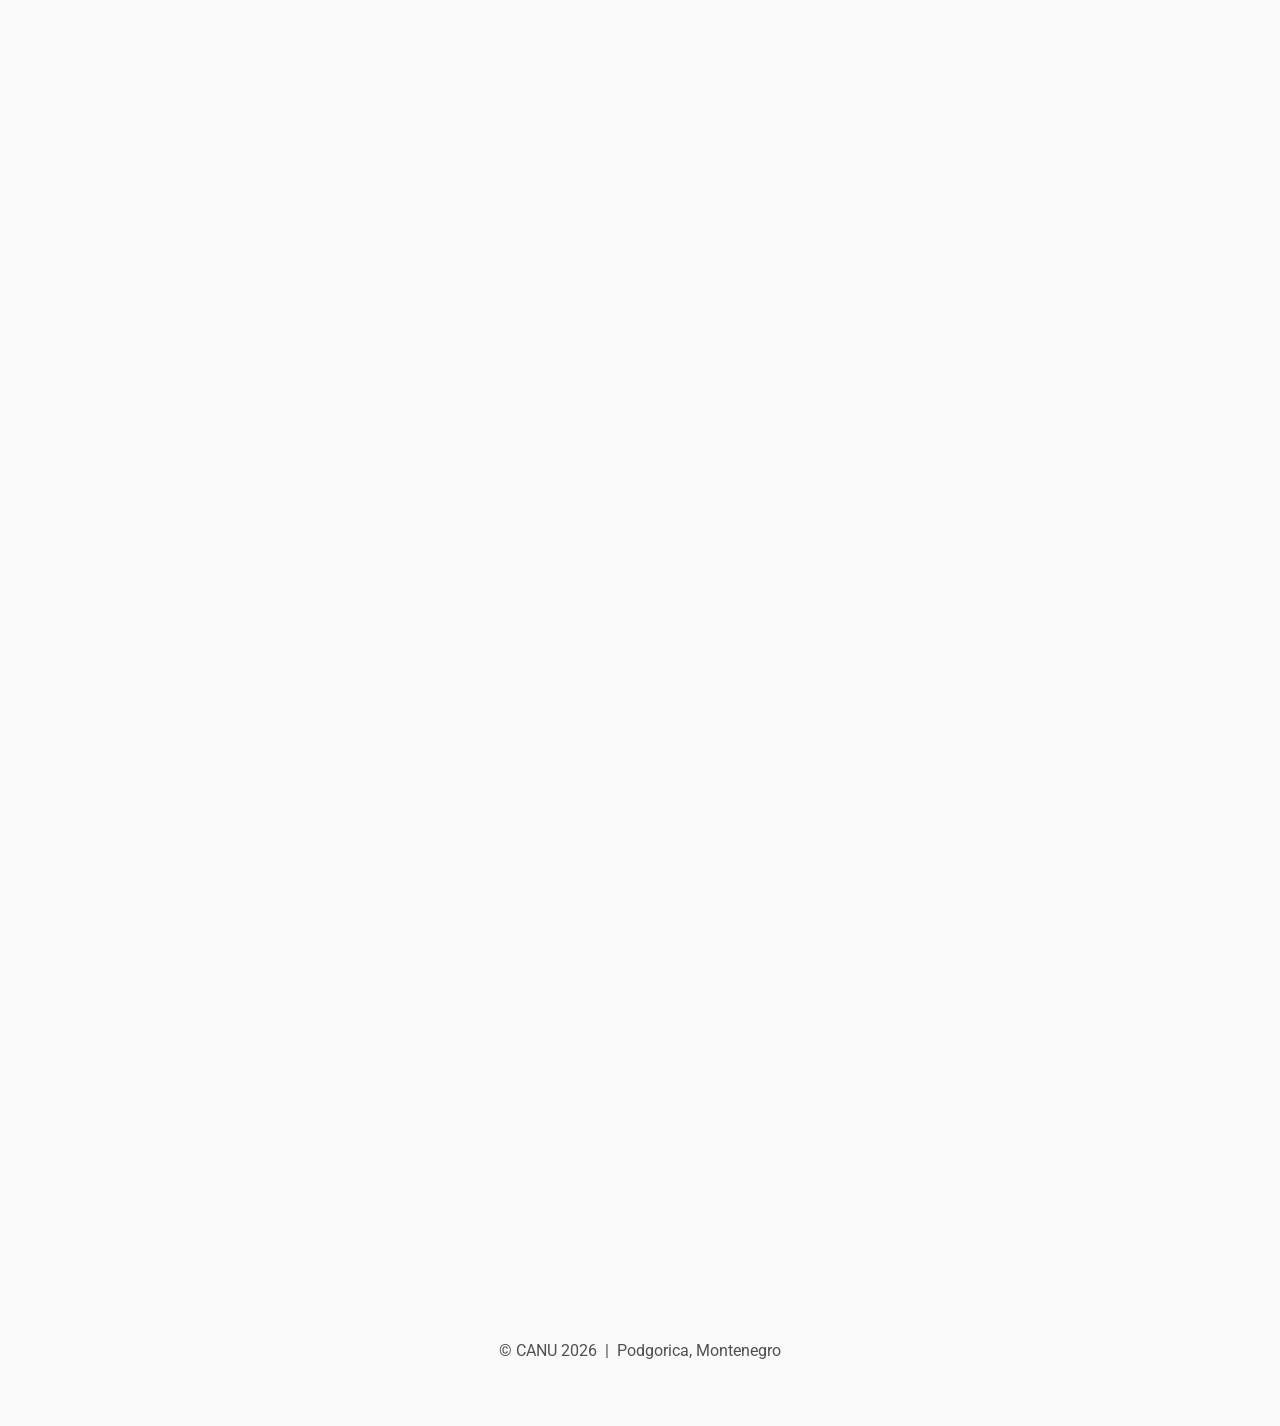
<file: registration/index.html>
<!DOCTYPE html>
<html lang='en'>

<head>
    <base href="..">
    <link rel="shortcut icon" type="image/png" href="assets/favicon.png"/>
    <link rel="stylesheet" type="text/css" media="all" href="assets/main.css?v=20260910"/>
    <meta name="description" content="Conference Template">
    <meta name="viewport" content="width=device-width, initial-scale=1">
    <meta name="resource-type" content="document">
    <meta name="distribution" content="global">
    <meta name="KeyWords" content="Conference">
    <title>Registration | Conference Template</title>
</head>

<body>

    <div class="banner">
  <span class="top-left">
    <span class="title1">Advances </span><span class="title2"> in Modern  Topology</span> 
  </span>
  <img src="assets/banner.jpg" alt="Conference venue" style="width:100%;">
   <div class="bottom-right">
            October 04-08, 2026 <br>  Podgorica
        </div>
</div>

    <table class="navigation">
        <tr>
            <td class="navigation">
                <a title="Conference Home Page" href=".">Home</a>
            </td>
            <td class="navigation">
                <a class="current" title="Register for the Conference" href="registration">Registration</a>
            </td>
            <td class="navigation program-dropdown">
                <a title="Conference Program" href="program">Program</a> 
                <div class="program-dropdown-menu">
                    <a href="program/abstracts">Abstracts</a>
                </div>
            </td>
            <td class="navigation">
                <a title="Conference Participants" href="participants">Participants</a>
            </td>
            <td class="navigation">
                <a title="Directions to the Conference" href="directions">Directions</a>
            </td>
            <td class="navigation">
                <a title="Conference Flyer" href="flyer">Flyer</a>
            </td>
        </tr>
    </table>

 <section id="call-for-abstracts" style="margin: 2em 0; font-family: 'Segoe UI', sans-serif;">
  <h2 style="color: #003366; text-align: center;">Call for Registration and Abstract Submission</h2>
  <p style="font-size: 1.1em; line-height: 1.6; text-align: justify;">
    Submissions for contributed talks at the  <span  style="color: #b2132e; text-shadow: 1px 1px 3px #c0c0c0;">Advances </span><span style="color: #003366;"> in Modern  Topology</span> in Podgorica are now open.
    Participants should provide the title and abstract of their presentation in plain text or LaTeX format through the registration form below.
    <br><br>
    <span style="font-weight: bold; color: #b30000;">Deadline for Registration: August 01, 2026<br>Deadline for Abstract Submission: August 31, 2026</span>
  </p>
</section>
    
    <iframe class="registration" src="https://forms.gle/Fk1rVbHeUYNRgwCN9" frameborder="0" marginheight="0" marginwidth="0">Loading…</iframe>
   

    <footer>
        &copy; CANU 2026
        &nbsp;|&nbsp; Podgorica, Montenegro
    </footer>

</body>
</html>
</file>
<file: assets/main.css>
/* main.css */

/* These are the colors and fonts used throughout the webpage.
 * I've listed them here so that a user may easily
 * do a search-and-replace for these to change the site theme.
 *   'Roboto',sans-serif; Font for the title text
 *   'Roboto-Slab',serif; Font for the body text 
 *   #fafafa; Background color of the site
 *   #505050; Foreground (text) color of the site
 *   #52739e; Navy, "Template" in the logo, current page in navigation, special titles in the Program
 *   #b2132e; Reddish, "Conference" in the logo, hover color for links
 *   #813c54; Heading color, titles in the Program
 *   #b8860b; Dark Goldenrod, color for links
 */

@import url('https://fonts.googleapis.com/css?family=Roboto%7CRoboto+Slab');

*{
    border:0;
    font:inherit;
    font-size:1em;
    margin:0;
    padding:0;
    vertical-align:baseline;
}

body{
    background-color: #fafafa;
    background-size: cover;
    background-attachment: fixed;
    color: #505050; 
    text-align:left;
    font-family:'Roboto',sans-serif;
     font-size: 1.125em;
    line-height:1.6em;
    margin: 60px auto;
    width: min(94vw, 1280px);
}

a{color: #b8860b; text-decoration:none;}
a.current{color: #52739e;}
a.current:hover{color: #e82945;}
a:hover{color: #b2132e;}
a:active{color: #e82945;}
h1,h2,h3,h4{clear:left; color: #813c54; margin:1.5em 0em 1em 0em; font-family:'Roboto Slab',serif; text-shadow: 1px 1px 2px #d0d0d0;}
h1 {
  font-size: 2.2em;
  color: #813c54;
  margin-top: 1em;
  margin-bottom: 0.5em;
  text-shadow: 1px 1px 2px #d0d0d0;
}

h2{font-size:2.00em;}
h3{font-size:1.67em;}
h4{font-size:1.33em;}
h1, h2, h3 { font-weight: 500;}

p{list-style:none; margin:24px auto 24px auto; padding:0px; width:100%; text-align:left;}
li a, p a {text-decoration:underline; text-decoration-color:#b8860b;}
ul{list-style:none; margin:24px auto 24px auto; padding:0px; width:100%; text-align:left;}
ul li{list-style:none; margin:0px auto 0px auto; padding:0px; text-align:left;}
.programme-list {
  list-style-type: disc;
  margin: 0 auto 24px auto;
  padding-left: 2em;
  width: 90%;
  max-width: 1150px;
}
.programme-list li {
  list-style-type: disc;
  display: list-item;
  margin: 0;
  padding-left: 0.25em;
}
p, ul {
  width: 90%; /* responsive width */
  max-width: 1150px;
}
i,em{font-style:italic;}
b,strong{font-weight:bold;}
sup{
    vertical-align: super;
    font-size: 0.8em;
    line-height: 0;
}
sub{
    vertical-align: sub;
    font-size: 0.8em;
    line-height: 0;
}
table{
  width: 100%;
  margin: 12px auto 24px auto;
  float: center;
  /* UNCOMMENT THIS FOR DEBUGGING THE ALIGNMENT */
  /*border: 1px solid black;*/
}

table.speakers {
  table-layout: fixed;
  border-collapse: collapse;
}

table.speakers th,
table.speakers td {
  padding: 10px 14px;
  vertical-align: top;
  border-bottom: 1px solid #e6dce0;
  overflow-wrap: break-word;
}

table.speakers th {
  color: #813c54;
  font-family: 'Roboto Slab', serif;
  font-weight: 600;
  background-color: #f5e9ec;
}

table.speakers th:nth-child(1),
table.speakers td:nth-child(1) {
  width: 20%;
  white-space: nowrap;
}

table.speakers th:nth-child(2),
table.speakers td:nth-child(2) {
  width: 30%;
}

table.speakers th:nth-child(3),
table.speakers td:nth-child(3) {
  width: 50%;
}

table.speakers tbody tr:hover {
  background-color: #fcf8f9;
}

.program-note {
  margin-bottom: 18px;
}

.schedule-day {
  width: 90%;
  max-width: 1150px;
  margin: 0 auto 34px auto;
}

.schedule-day h3 {
  margin: 1em 0 0.4em 0;
}

table.schedule {
  margin: 0;
  border-collapse: collapse;
}

table.schedule th,
table.schedule td {
  padding: 9px 12px;
  vertical-align: top;
  border-bottom: 1px solid #e6dce0;
}

table.schedule th {
  color: #813c54;
  font-family: 'Roboto Slab', serif;
  font-weight: 600;
  background-color: #f5e9ec;
}

table.schedule th:first-child,
table.schedule td:first-child {
  width: 170px;
  white-space: nowrap;
}

table.schedule tbody tr:hover {
  background-color: #fcf8f9;
}

table.schedule tr.break td {
  color: #6e6870;
  font-style: italic;
}

.online {
  color: #6e6870;
  font-style: italic;
}

table.speakers td a {
  text-decoration: underline;
  text-decoration-color: #b8860b;
}

  .schedule-day {
    width: 95%;
    overflow-x: auto;
  }

  table.schedule {
    min-width: 520px;
  }

  table.schedule th,
  table.schedule td {
    padding: 8px 6px;
    font-size: 0.9em;
  }

@media (max-width: 768px) {
  table.speakers {
    table-layout: auto;
  }

  table.speakers th,
  table.speakers td {
    padding: 8px 6px;
    font-size: 0.9em;
  }

  table.speakers th:nth-child(1),
  table.speakers td:nth-child(1) {
    white-space: normal;
  }
}
th,td{
    text-align: left;
    /* UNCOMMENT THIS FOR DEBUGGING THE ALIGNMENT */
    /*border: 1px solid black;*/
}

/* Website Banner */
.banner {
  position: relative;
  font-family: 'Roboto Slab', serif;
  text-align: center;
  margin: 0 auto;
  max-width: 1280px; /* keeps layout centered on large screens */
 margin-bottom: 0px; /* adds space below the image */
}

.top-left {
  position: static; /* header above image */
  display: block;
  font-size: 4.5em;
  line-height: 1.1;
  color: #505050;
  margin-bottom: 10px; /* space between header and image */
  white-space: normal;
}

.banner img {
  display: block;
  width: 88%;
  max-width: 1120px;
  margin: 0 auto;
  border-radius: 0;
}


/* 📱 Responsive scaling for smaller screens */
@media (max-width: 768px) {
  .top-left {
    font-size: 3em;
    margin-bottom: 15px;
  }
   .bottom-right {
    bottom: 15px;
    font-size: 1.3em;
    width: 95%;
  }
    p, ul {
    font-size: 1.2em;
    width: 95%;
  }
}



@media (max-width: 480px) {
  .top-left {
    font-size: 2.2em;
    margin-bottom: 10px;
  }
}


/*.top-left {font-size:5.33em;
     color: #505050;
      background: #fafafa;
       text-align: center;
        width: 1000px;
         height: 67px;
          position: absolute;
           padding: 36px 0 0 0;
            top: 0px;}*/
/* Gradient background for banner + navigation */
.banner {
  background: #fafafa;
  padding-top: 20px;
  padding-bottom: 20px;
  border-radius: 0;
  box-shadow: none;
}

table.navigation {
  background: linear-gradient(
    to right,
    #fafafa 0%,
    #f8f2f4 50%,       /* subtle rosy tone */
    #fafafa 100%
  );
  border-top: 2px solid #813c54;
  border-bottom: 2px solid #813c54;
  box-shadow: 0 2px 6px rgba(129, 60, 84, 0.15);
}

.bottom-right {
  position: absolute;
  bottom: 25px; /* lifts the bar higher */
  left: 50%;
  transform: translateX(-50%);
  width: 100%;
  color: #fafafa;
  font-size: 1.6em;
  line-height: 1.4;
  text-align: center;
  padding: 10px 0;
  text-shadow: 0 0 6px #000000;
  border-radius: 6px;
}





/* .bottom-right {font-size:2.33em; color: #fafafa; line-height: 1.5em; width: auto; height: 100px; padding: 0px 27px 27px 0px; text-align: right; position: absolute; bottom: 0px; right: 0px; text-shadow: 0px 0px 6px #000000;} */

/* Conference Title Logo */
.title1{color: #b2132e; text-shadow: 1px 1px 3px #c0c0c0;} 
.title2{color: #52739e; text-shadow: 1px 1px 3px #c0c0c0;}
.year{color: #505050; font-size:0.67em; font-weight: lighter;}

table.navigation {
  width: 100%;
  background-color: #fafafa; /* same as page background */
  border-top: 2px solid #813c54;
  border-bottom: 2px solid #813c54;
  padding: 12px 0;
  text-align: center;
   box-shadow: 0 2px 6px rgba(129, 60, 84, 0.15);
   margin-top: 0px;
   margin-bottom: 40px;
}

.program-dropdown {
  position: relative;
}

.program-dropdown-menu {
  display: none;
  position: absolute;
  top: calc(100% - 1px);
  left: 50%;
  z-index: 10;
  min-width: 150px;
  transform: translateX(-50%);
  padding: 0;
  background-color: #fafafa;
  border: 1px solid #813c54;
  border-radius: 0 0 4px 4px;
  overflow: hidden;
  box-shadow: 0 3px 8px rgba(80, 80, 80, 0.2);
}

.program-dropdown:hover .program-dropdown-menu,
.program-dropdown:focus-within .program-dropdown-menu {
  display: block;
}

td.navigation .program-dropdown-menu a {
  display: block;
  padding: 8px 18px;
  color: #813c54;
  white-space: nowrap;
  border-radius: 0;
}

td.navigation .program-dropdown-menu a:hover,
td.navigation .program-dropdown-menu a.current {
  background-color: #f5e9ec;
  color: #b2132e;
  border-radius: 0;
}

td.navigation a {
  display: inline-block;
  padding: 8px 18px;
  font-size: 1.2em;
  font-weight: 500;
  color: #813c54; /* heading color */
  transition: color 0.3s, background-color 0.3s;
}

td.navigation a:hover {
  background-color: #c63a4a; /* reddish hover */
  color: #fafafa;
  border-radius: 4px;
}



/*table.navigation{width:800px;  margin-top: 20px;  margin-bottom: 30px;}
td.navigation{font-size:1.67em; white-space:nowrap; width:20%; text-align:center; vertical-align:middle; padding:0px 0px 0px 0px;}

/* Sponsor Images */
table.sponsors{width:800px;}
td.sponsor{white-space:nowrap; width:33%; text-align:center; vertical-align:middle; padding:0px 0px 0px 0px;}
td.sponsor img {
  width: 50%; 
  max-width: 400px;
}

/* The Table on the Program Page */
td.room{padding: 4px 12px 4px 4px; width: 90%; vertical-align:bottom; font-size:1.67em; color: #52739e; height:32px;}
td.date{white-space:nowrap; width:130px; text-align:right; vertical-align:top; padding:4px 16px 0px 0px;}
td.title{padding: 4px 12px 4px 4px; width: 90%; vertical-align:top; font-size:1.5em; color: #813c54; height:32px; font-family:'Roboto Slab',serif; text-shadow: 1px 1px 2px #d0d0d0; }
td.title-special{padding: 4px 12px 4px 4px; width: 90%; vertical-align:top; font-size:1.67em; color: #52739e; height:32px; font-family:'Roboto Slab',serif; text-shadow: 1px 1px 2px #d0d0d0;}
td.speaker{padding: 4px 12px 4px 4px; font-style: italic; font-size:1em; max-height:999999px}
td.abstract{padding: 4px 12px 12px 4px; font-size:1em; max-height:999999px}
td.abstract img{display: block; margin: 4px auto 8px auto}
table.plenary{padding-top: 8px; background: #ffffff;}

/* Registration and Directions iframes and Images */
iframe.registration{display:block; margin:1em auto 2em auto; width:700px; height:1400px; border:none;}
iframe.directions{display:block; margin:1em auto 2em auto; width:800px; height:400px; border:none;}
img.center{display:block; width:67%; margin:1em auto 2em auto;}

.conference-photo {
  width: 90%;
  max-width: 1150px;
  margin: 0 auto 2em auto;
}

.conference-photo img {
  display: block;
  width: 100%;
  height: auto;
}

.conference-photo figcaption {
  margin-top: 0.5em;
  text-align: center;
  font-size: 0.9em;
}

/* Flyer Images */
table.flyers{width:800px;}
td.flyer{white-space:nowrap; width:50%; text-align:center; vertical-align:middle; padding:0px 0px 0px 0px;}
td.sponsor img{width: 100%}

footer{font-size:0.875em; margin-top:6em; text-align:center;}

@media (max-width: 768px) {
  body {
    width: calc(100% - 24px);
    margin: 20px auto;
    font-size: 1em;
    line-height: 1.5;
  }

  .banner {
    padding-top: 10px;
    padding-bottom: 10px;
  }

  .top-left {
    font-size: clamp(1.8em, 8vw, 3em);
    line-height: 1.15;
  }

  .banner img {
    width: 100%;
  }

  .bottom-right {
    bottom: 10px;
    font-size: clamp(0.9em, 4vw, 1.3em);
    padding: 6px 0;
  }

  table.navigation {
    margin-bottom: 24px;
    padding: 4px 0;
  }

  td.navigation {
    width: 50%;
    padding: 0;
  }

  td.navigation a {
    display: block;
    padding: 8px 4px;
    font-size: 1em;
  }

  .program-dropdown-menu {
    left: 0;
    right: 0;
    min-width: 0;
    transform: none;
  }

  h1 {
    font-size: 1.8em;
  }

  h2 {
    font-size: 1.65em;
  }

  h3 {
    font-size: 1.25em;
  }

  p, ul {
    width: 100%;
    max-width: none;
    font-size: 1em;
  }

  table.speakers th,
  table.speakers td {
    padding: 8px 6px;
    font-size: 0.9em;
  }

  iframe.registration,
  iframe.directions {
    width: 100%;
    max-width: 100%;
  }

  iframe.directions {
    height: 320px;
  }

  img.center {
    width: 100%;
  }

  footer {
    margin-top: 3em;
    padding-bottom: 1em;
  }
}


/* Registration page styling */
#call-for-abstracts {
  margin: 2em auto;
  text-align: center;
  font-family: 'Roboto Slab', serif;
  color: #813c54; /* heading color from main theme */
  max-width: 1150px;
}

#call-for-abstracts h2 {
  color: #813c54;
  font-size: 2em;
  margin-bottom: 0.5em;
  text-shadow: 1px 1px 2px #d0d0d0;
}

#call-for-abstracts p {
  font-size: 1.125em;
  line-height: 1.6;
  color: #505050;
  text-align: justify;
  margin: 0 auto 1.5em auto;
  width: 90%;
}

#call-for-abstracts span {
  font-weight: bold;
  color: #b2132e; /* reddish accent for deadline */
}
</file>
